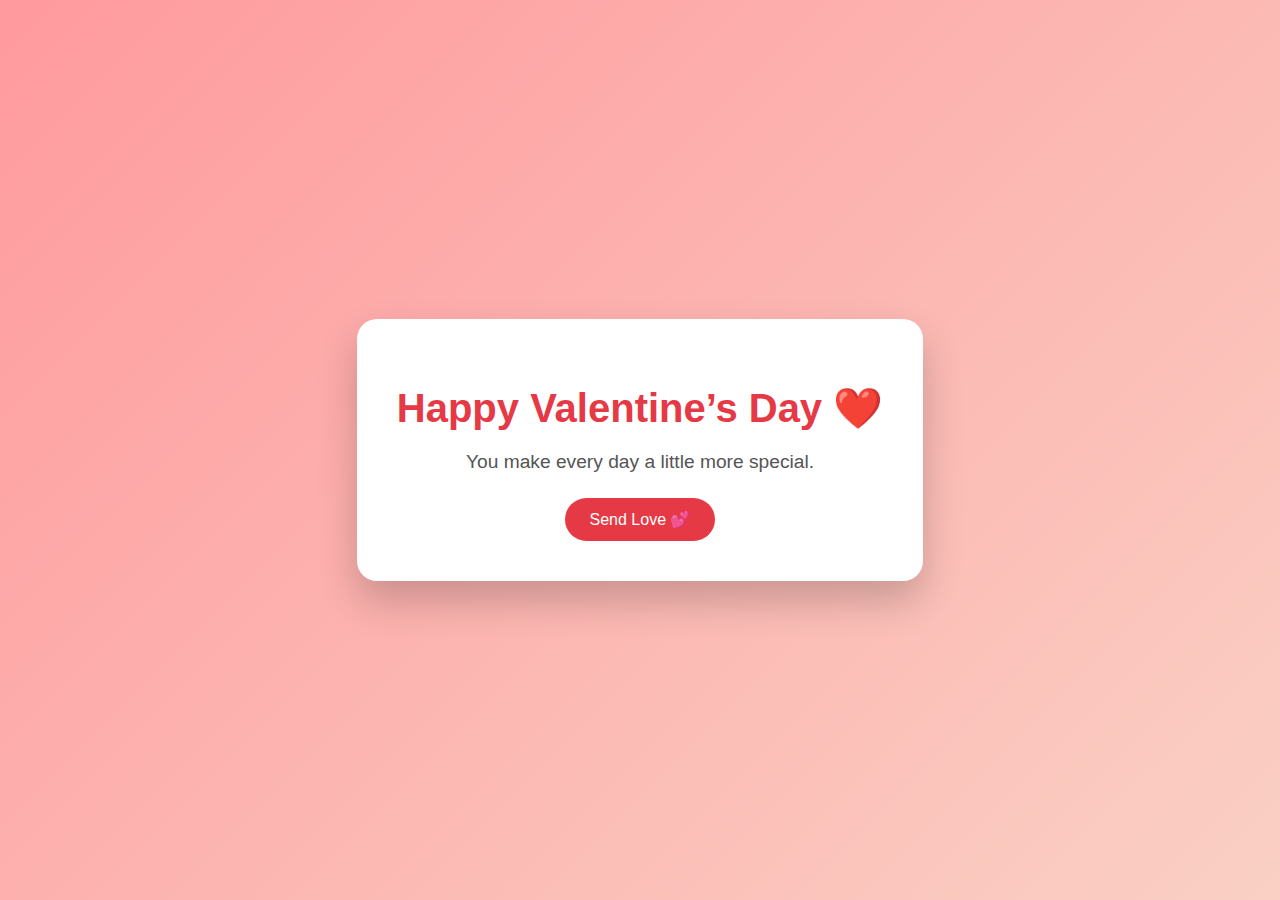
<file: index.HTML>
<!DOCTYPE html>
<html lang="en">
<head>
    <meta charset="UTF-8">
    <title>Happy Valentine's Day ❤️</title>
    <meta name="viewport" content="width=device-width, initial-scale=1.0">

    <style>
        body {
            margin: 0;
            height: 100vh;
            background: linear-gradient(135deg, #ff9a9e, #fad0c4);
            font-family: 'Segoe UI', Tahoma, Geneva, Verdana, sans-serif;
            display: flex;
            justify-content: center;
            align-items: center;
            overflow: hidden;
        }

        .card {
            background: white;
            padding: 40px;
            border-radius: 20px;
            text-align: center;
            box-shadow: 0 20px 40px rgba(0, 0, 0, 0.2);
            animation: fadeIn 1.5s ease;
        }

        h1 {
            color: #e63946;
            font-size: 2.5rem;
            margin-bottom: 10px;
        }

        p {
            color: #555;
            font-size: 1.2rem;
            margin-bottom: 25px;
        }

        button {
            background: #e63946;
            color: white;
            border: none;
            padding: 12px 25px;
            border-radius: 30px;
            font-size: 1rem;
            cursor: pointer;
            transition: transform 0.2s, background 0.3s;
        }

        button:hover {
            background: #d62828;
            transform: scale(1.05);
        }

        .heart {
            position: absolute;
            font-size: 24px;
            animation: floatUp 4s linear forwards;
        }

        @keyframes fadeIn {
            from {
                opacity: 0;
                transform: scale(0.8);
            }
            to {
                opacity: 1;
                transform: scale(1);
            }
        }

        @keyframes floatUp {
            from {
                transform: translateY(0);
                opacity: 1;
            }
            to {
                transform: translateY(-600px);
                opacity: 0;
            }
        }
    </style>
</head>
<body>

    <div class="card">
        <h1>Happy Valentine’s Day ❤️</h1>
        <p>You make every day a little more special.</p>
        <button onclick="releaseHearts()">Send Love 💕</button>
    </div>

    <script>
        function releaseHearts() {
            for (let i = 0; i < 15; i++) {
                const heart = document.createElement("div");
                heart.classList.add("heart");
                heart.innerHTML = "❤️";
                heart.style.left = Math.random() * 100 + "vw";
                heart.style.bottom = "0px";
                heart.style.fontSize = (20 + Math.random() * 20) + "px";
                document.body.appendChild(heart);

                setTimeout(() => {
                    heart.remove();
                }, 4000);
            }
        }
    </script>

</body>
</html>
</file>
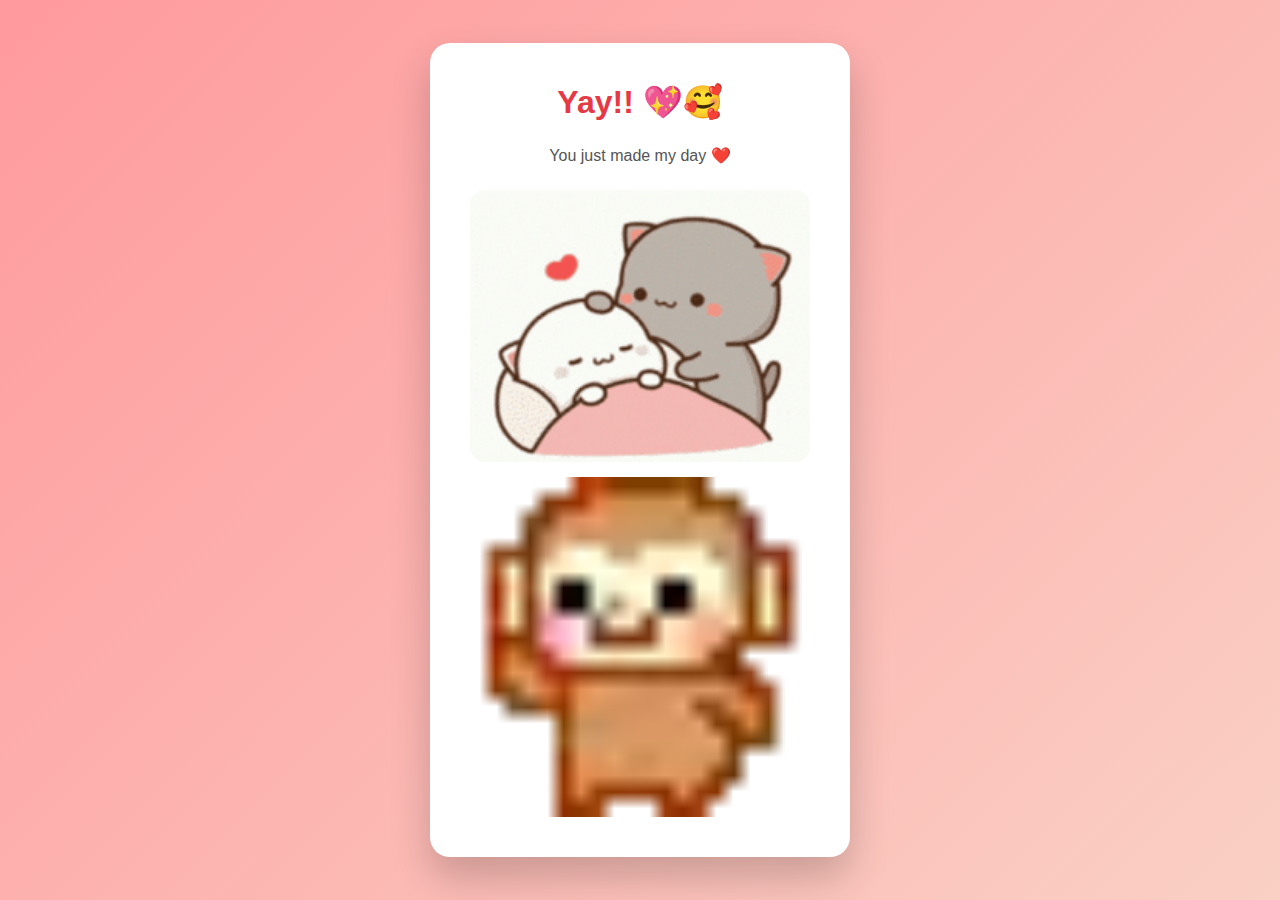
<file: yes.html>
<!DOCTYPE html>
<html lang="en">
<head>
    <meta charset="UTF-8">
    <title>Yay! 💕</title>
    <meta name="viewport" content="width=device-width, initial-scale=1.0">
    <link rel="stylesheet" href="style.css">
</head>
<body>

    <div class="card">
        <h1>Yay!! 💖🥰</h1>
        <p>You just made my day ❤️</p>

        <div class="gifs">
            <img src="gifs/love1.gif" alt="Love GIF">
            <img src="gifs/love2.gif" alt="Love GIF">
        </div>
    </div>

</body>
</html>
</file>
<file: style.css>
* {
    margin: 0;
    padding: 0;
    box-sizing: border-box;
}

body {
    height: 100vh;
    background: linear-gradient(135deg, #ff9a9e, #fad0c4);
    font-family: 'Segoe UI', sans-serif;
    display: flex;
    justify-content: center;
    align-items: center;
}

.card {
    background: white;
    padding: 40px;
    border-radius: 20px;
    text-align: center;
    box-shadow: 0 20px 40px rgba(0,0,0,0.2);
    max-width: 420px;
    width: 90%;
}

h1 {
    color: #e63946;
    margin-bottom: 25px;
}

p {
    color: #555;
    margin-bottom: 25px;
}

.buttons {
    display: flex;
    justify-content: center;
    gap: 20px;
}

button {
    padding: 12px 25px;
    border-radius: 30px;
    border: none;
    font-size: 1rem;
    cursor: pointer;
}

button.yes {
    background: #e63946;
    color: white;
}

button.no {
    background: #ccc;
}

.gifs {
    display: flex;
    flex-direction: column;
    gap: 15px;
}

.gifs img {
    width: 100%;
    border-radius: 15px;
}
</file>
